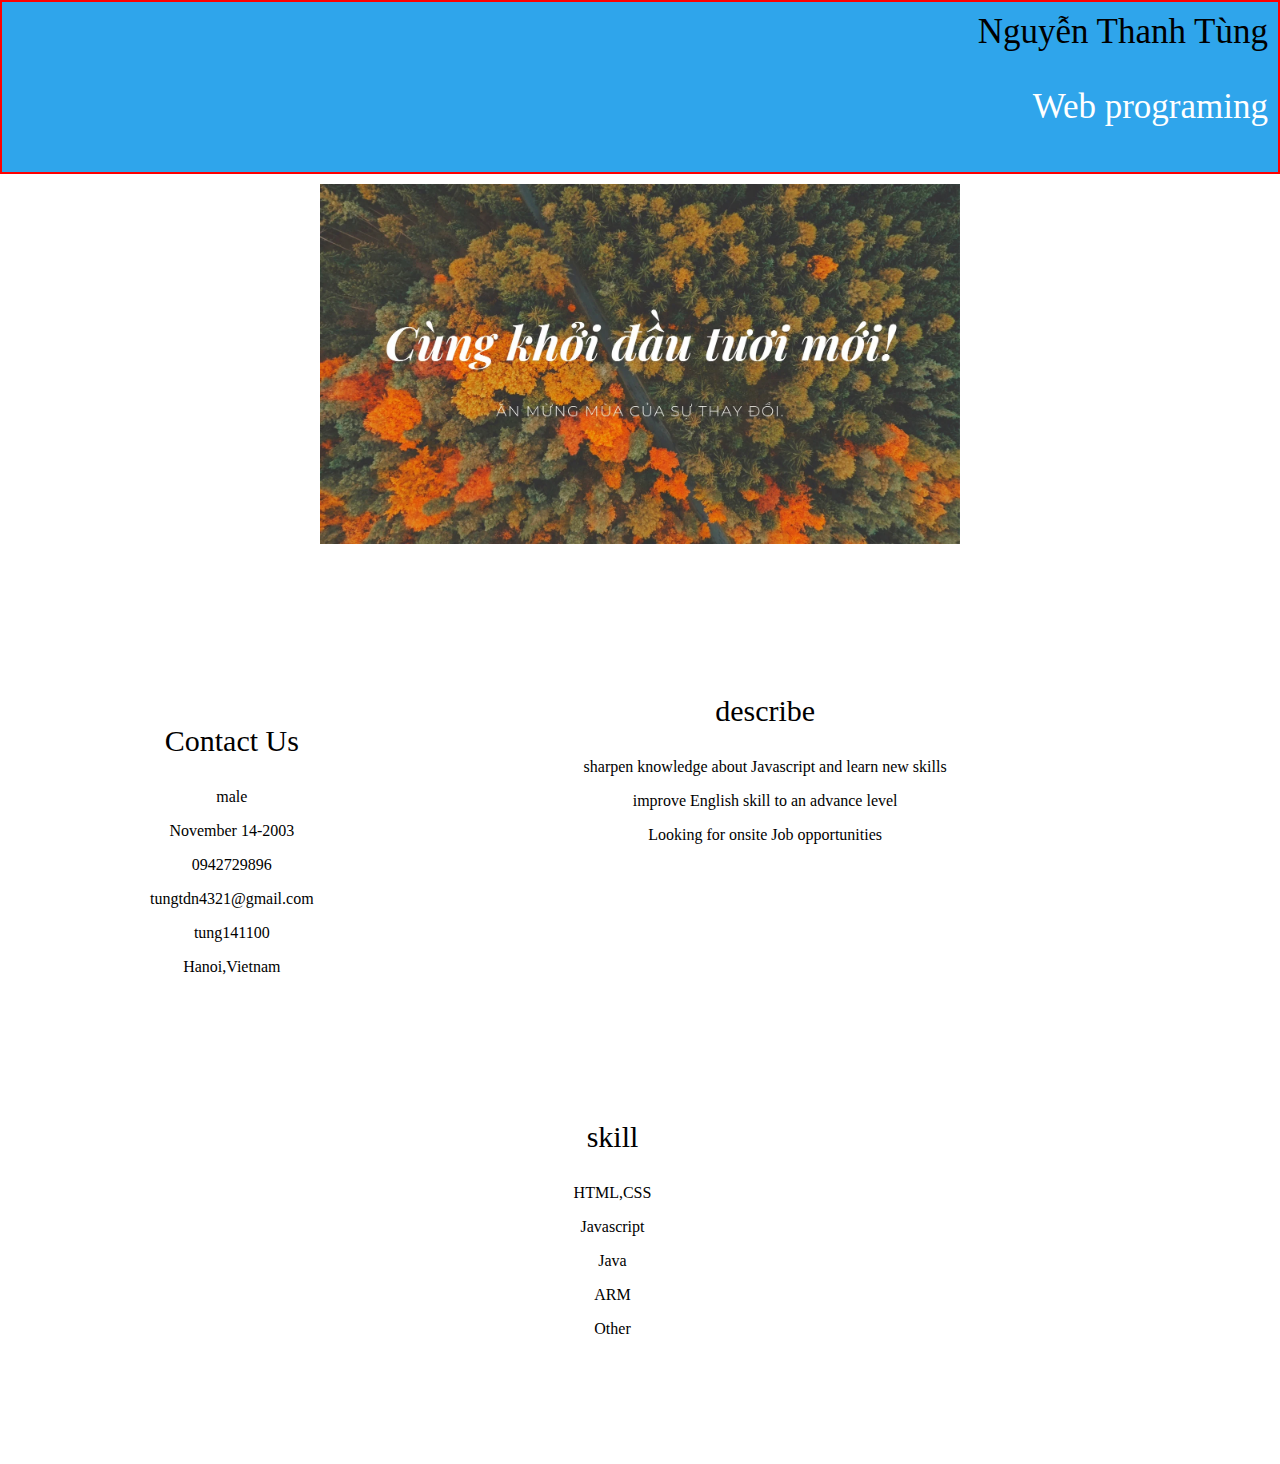
<file: Nguyễn Thanh Tùng/index.html>
<!DOCTYPE html>
<html lang="en">
<head>
    <meta charset="UTF-8">
    <meta name="viewport" content="width=device-width, initial-scale=1.0">
    <link rel="stylesheet" href="main.css">
    <title>Nguyễn Thanh Tùng_profile</title>
</head>
<body style="margin: 0; font-size 20px ">
    <div id="head">
     <span style="color:black">Nguyễn Thanh Tùng </p>
     <span style="color:white">Web programing</p>
    </div>
    <img src="a.webp">
    <div class="ttcn" style="display:block">
        <p style="font-size:30px">Contact Us</p>       
        <p title="giới tính">male</p>
        <p title="ngày sinh">November 14-2003</p>
        <p title="số điện thoại"> 0942729896</p>
        <p title="gmail">tungtdn4321@gmail.com</p>
        <p title="github">tung141100</p>
        <p title="địa chỉ thường trú">Hanoi,Vietnam</p> 
    </div>
    <div class="describe">
       <p style="font-size:30px"> describe</p>
       <p>sharpen knowledge about Javascript and learn new skills</p>
       <p>improve English skill to an advance level</p>
       <p>Looking for onsite Job opportunities</p>
    </div>
    <div class="skill">
        <p style="font-size:30px"> skill</p>     
        <p>HTML,CSS</p>
        <p>Javascript</p>
        <p>Java</p>
        <p>ARM</p>
        <p>Other</p>
    </div>
</body>
</html>
</file>
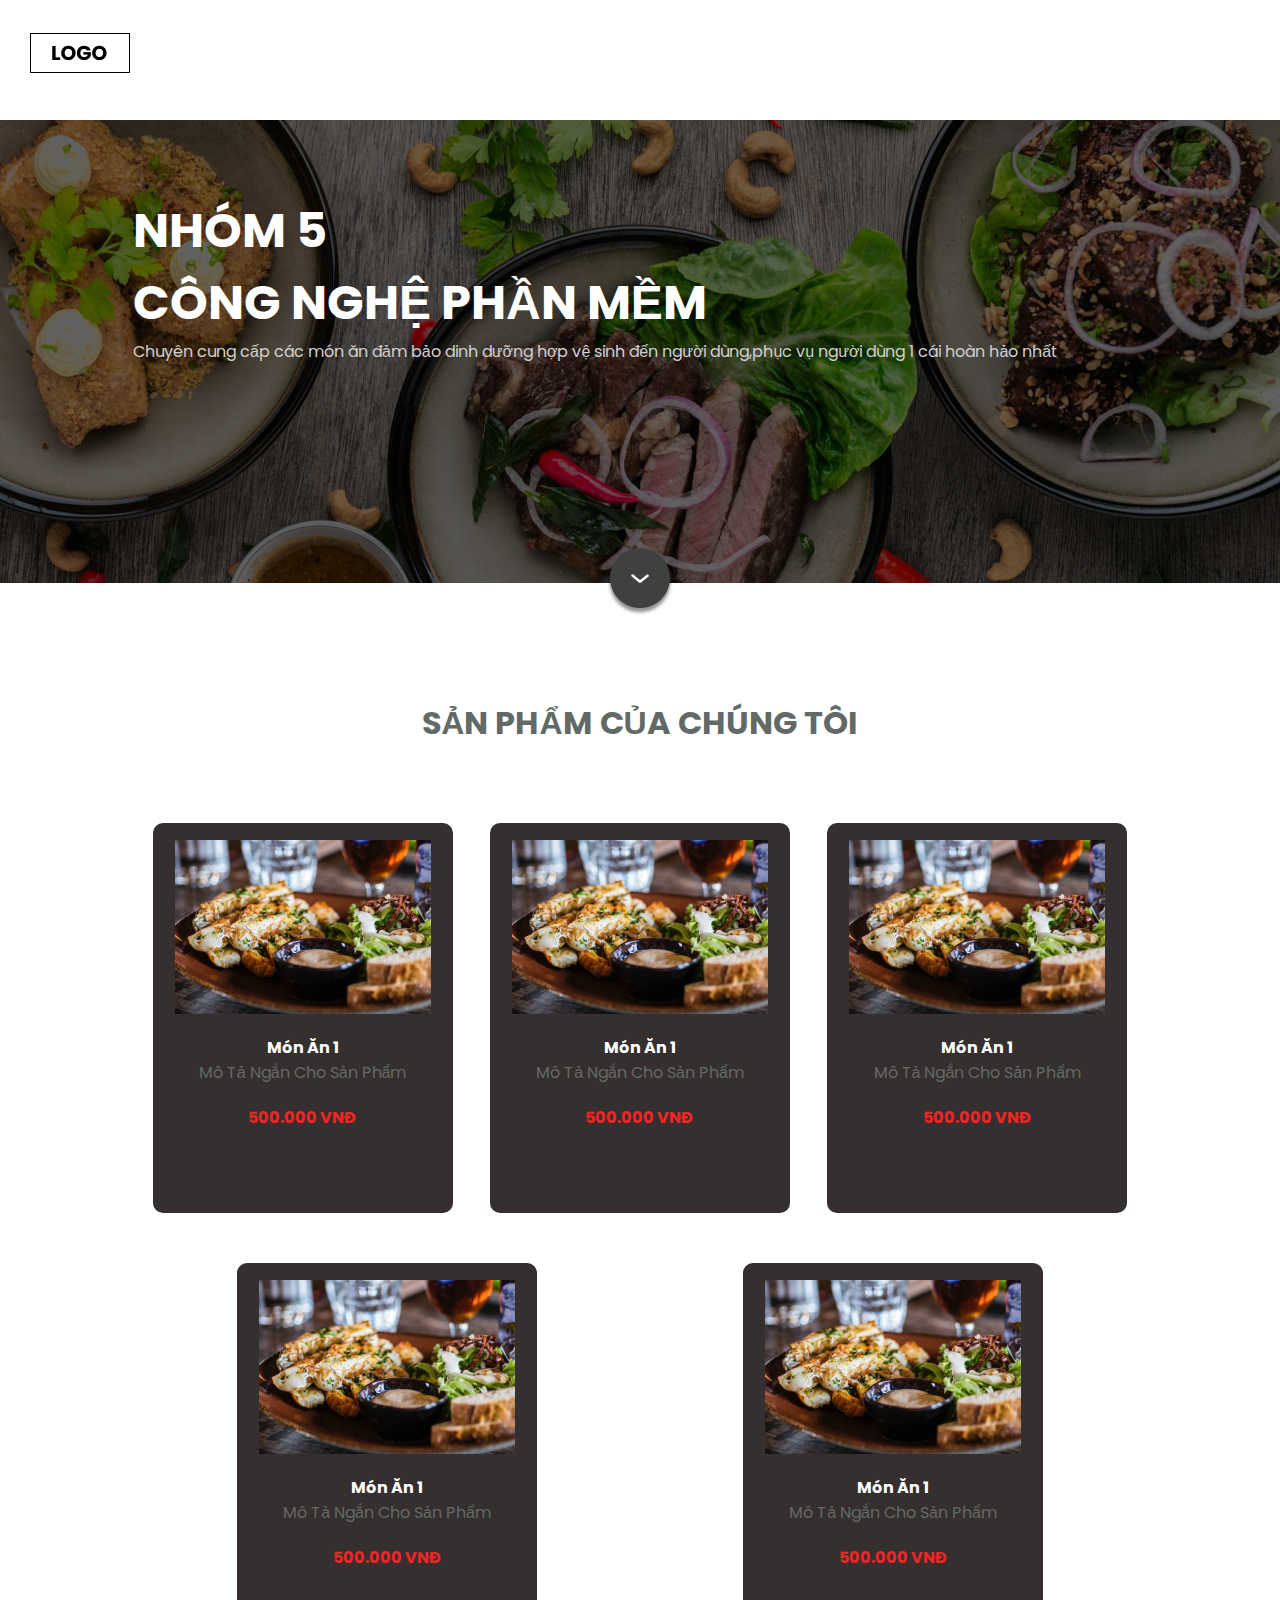
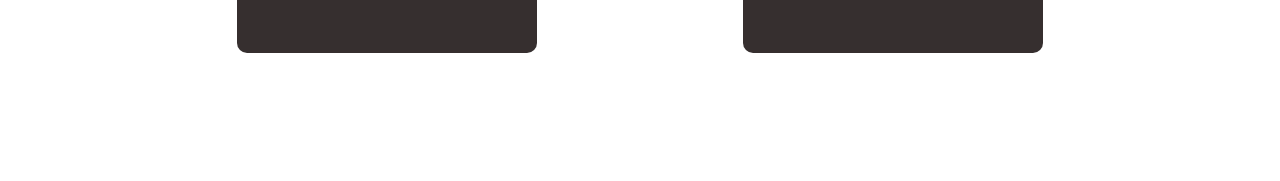
<file: Nhóm 5/index.html>
<!DOCTYPE html>
<html lang="en">

<head>
    <meta charset="UTF-8">
    <meta http-equiv="X-UA-Compatible" content="IE=edge">
    <meta name="viewport" content="width=device-width, initial-scale=1.0">
    <title>Web bán thức ăn </title>
    <link rel="stylesheet" href="style.css">
</head>

<body>


    <div id="wrapper">
        <div id="header">
            <a href="" class="logo">
                <img src="assets/logo.png" alt="">
            </a>
        </div>
        <div id="banner">
            <div class="box-left">
                <h2>
                    <span>NHÓM 5</span>
                    <br>
                    <span>CÔNG NGHỆ PHẦN MỀM</span>
                </h2>
                <p>Chuyên cung cấp các món ăn đảm bảo dinh dưỡng
                    hợp vệ sinh đến người dùng,phục vụ người dùng 1 cái
                    hoàn hảo nhất</p>
            </div>
            <div class="to-bottom">
                <a href="">
                    <img src="assets/to_bottom.png" alt="">
                </a>
            </div>
        </div>
        <div id="wp-products">
            <h2>SẢN PHẨM CỦA CHÚNG TÔI</h2>
            <ul id="list-products">
                <div class="item">
                    <img src="assets/product_1.png" alt="">
                    <div class="name">Món Ăn 1</div>
                    <div class="desc">Mô Tả Ngắn Cho Sản Phẩm</div>
                    <div class="price">500.000 VNĐ</div>
                </div>
                <div class="item">
                    <img src="assets/product_1.png" alt="">
                    <div class="name">Món Ăn 1</div>
                    <div class="desc">Mô Tả Ngắn Cho Sản Phẩm</div>
                    <div class="price">500.000 VNĐ</div>
                </div>
                <div class="item">
                    <img src="assets/product_1.png" alt="">
                    <div class="name">Món Ăn 1</div>
                    <div class="desc">Mô Tả Ngắn Cho Sản Phẩm</div>
                    <div class="price">500.000 VNĐ</div>
                </div>
                <div class="item">
                    <img src="assets/product_1.png" alt="">
                    <div class="name">Món Ăn 1</div>
                    <div class="desc">Mô Tả Ngắn Cho Sản Phẩm</div>
                    <div class="price">500.000 VNĐ</div>
                </div>
                <div class="item">
                    <img src="assets/product_1.png" alt="">
                    <div class="name">Món Ăn 1</div>
                    <div class="desc">Mô Tả Ngắn Cho Sản Phẩm</div>
                    <div class="price">500.000 VNĐ</div>
                </div>
            </ul>
    </div>
</body>

</html>
</file>
<file: Nguyễn Thanh Tùng/main.css>
img
{
  padding-top:10px;
  image-rendering:center;
  height: 25%;
  width:50%;
  display: block; margin-left: auto; margin-right: auto;
}
#head
{ 
    font-family: forte;
    background-color: #2fa5eb;
    text-align:right;
    padding:10px;
    border-width:2px;
    border-style:solid;
    border-color:red;
    font-size:35px;
   
}
.ttcn 
{
  display:flex;
  text-align: left;
  border:20px;
  padding: 150px;
  text-align:center;
  float:left;
  display: block; margin-left: auto; margin-right: auto;
}

.describe
{
  float:left;
  border:20px;
  padding: 120px;
  text-align:center;
  display: block; margin-left: auto; margin-right: auto;
}
.skill
{
  float:left;
  padding:110px;
  border:20px;
  text-align:center;
  display: block; margin-left: auto; margin-right: auto;
}
</file>
<file: Nhóm 5/style.css>
@import url('https://fonts.googleapis.com/css2?family=Poppins:ital,wght@0,400;0,500;0,600;1,200;1,400;1,500&display=swap');
*{
    padding:0;
    margin:0;
    box-sizing: border-box;
    font-family:'Poppins', sans-serif;
    cursor: pointer;
}
#wrapper {
    /* Kích thước màn hình là 1280 x 720 */
    width: 100%;
    height: 100vh;
}
#header {
    width: 100%;
    padding:0px 30px;
    margin-top:33px;
    display: flex;
    justify-content: space-between;
    align-items: center;    
}
#menu {
    list-style:none;
    display: flex;
}
#menu .item {
    margin:0px 25px;
}
#menu .item a {
    color:#626A67;
    text-decoration: none;
}
#actions {
    display: flex;
}

#actions .item {
    margin-left:22px;
}
#banner {
    width: 100%;
    background-image :url("assets/banner.png");
    height: 463px;
    margin-top:40px;
    display: flex;
    padding:0px 133px;
    position:relative;
}
#banner  .box-left h2 {
    font-size:48px;
    margin-top:75px;
    color:#fff;
}

#banner .box-left p {
    color:#D0D0D0;
}

#banner .box-left button {
    width: 191px;
    height: 40px;
    margin-top:41px;
    background:#1d1a1a;
    border:none;
    outline:none;
    color:#fff;
    font-weight: bold;
    border-radius: 20px;
    transition:0.4s;
}

#banner .box-left button:hover {
    background:orange;
}
@keyframes animation {
    0%{
        transform:translateY(0px);
    }
    50%{
        transform: translateY(-10px);
    }
    100%{
        transform: translateY(0px);
    }
    
}

.to-bottom {
    position:absolute;
    bottom:-40px;
    left:50%;
    transform:translateX(-50%);
}



#wp-products {
    padding-top:116px;
    padding-bottom: 78px;
    padding-left:134px;
    padding-right:134px;
}

#wp-products h2 {
    text-align: center;
    margin-bottom: 76px;
    font-size:32px;
    color:#626a67;
}


#list-products {
    display: flex;
    list-style: none;
    justify-content: space-around;
    align-items: center;
    flex-wrap: wrap;
}

#list-products .item {
    width: 300px;
    height: 390px;
    background:#362f2f;
    border-radius: 10px;
    margin-bottom: 50px;
}

#list-products .item img {
    display: block;
    margin:0px auto;
    margin-top:17px;
}
#list-products .item .name {
    text-align: center;
    color:#fff;
    font-weight: bold;
    margin-top:21px;
}

#list-products .item .desc {
    text-align: center;
    color:#626a67;
}

#list-products .item .price {
    text-align: center;
    color:#f42424;
    font-weight: bold;
    margin-top:20px;
}
</file>
